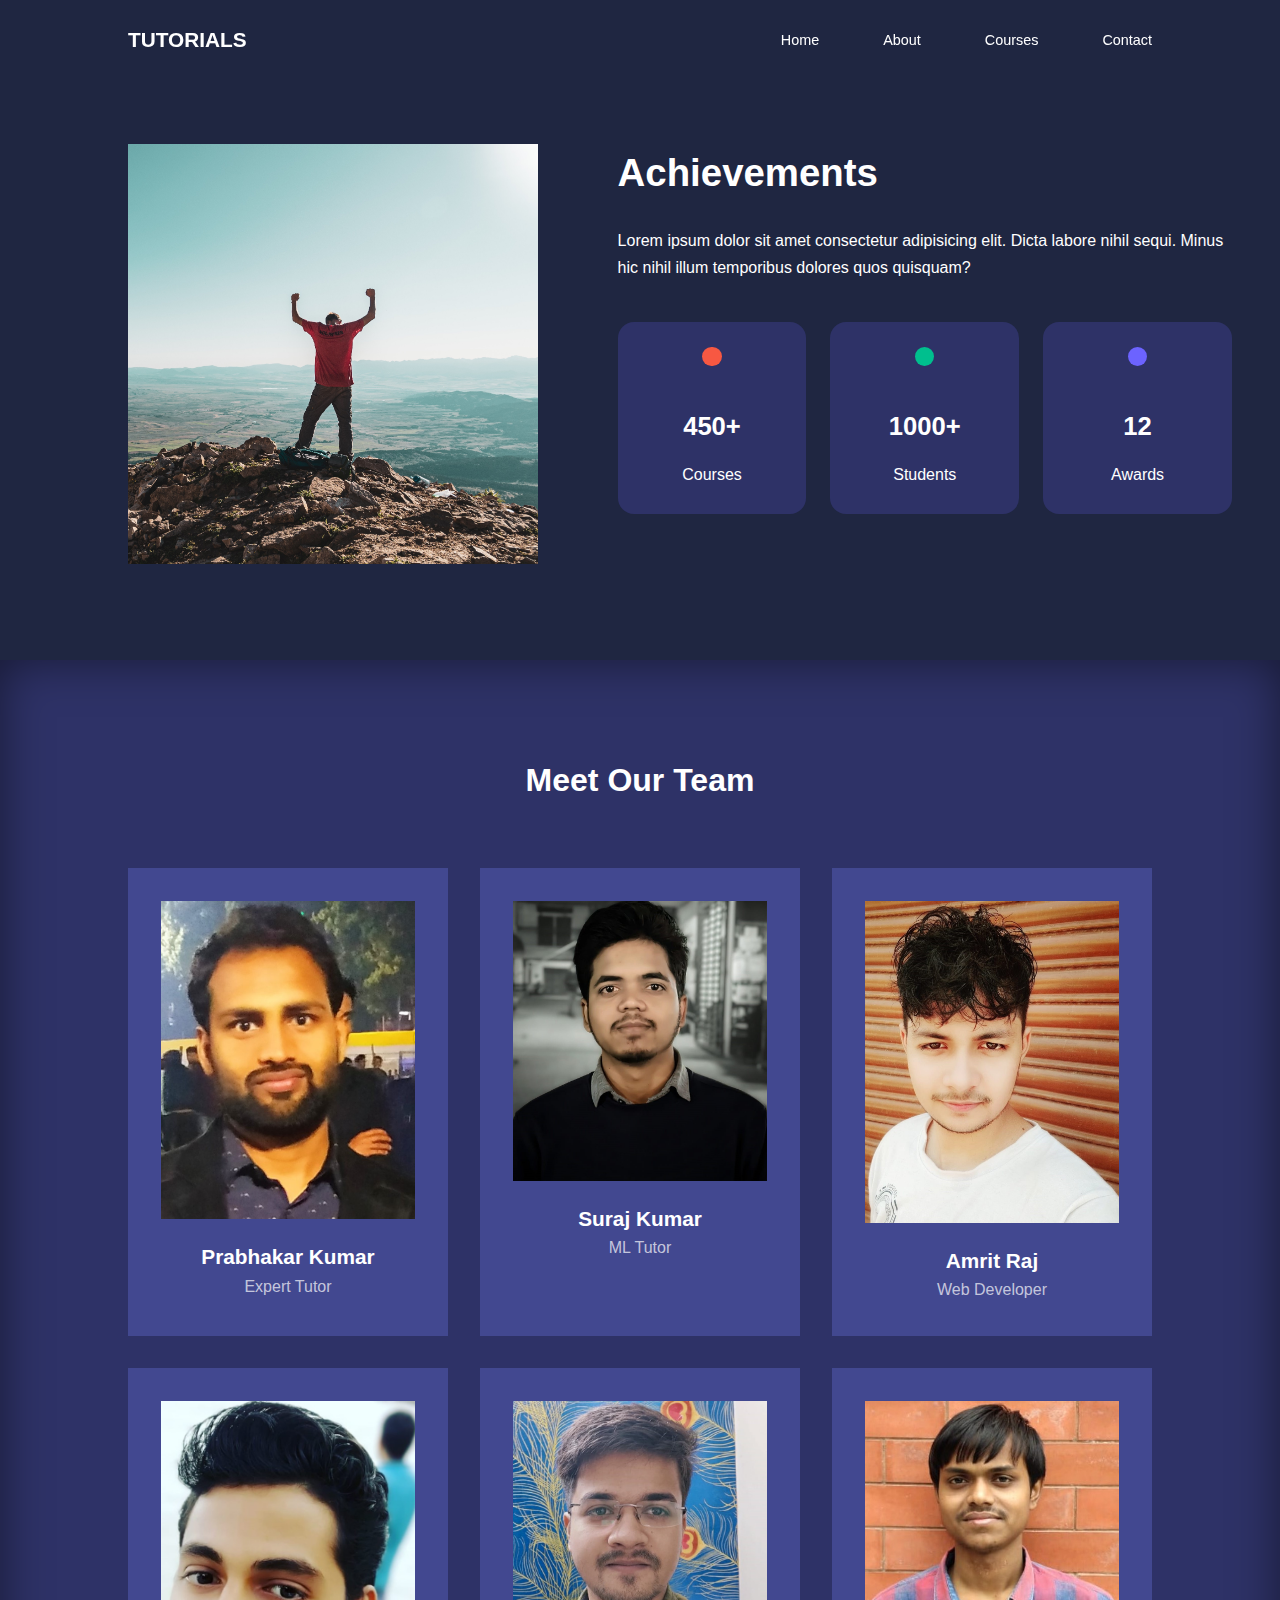
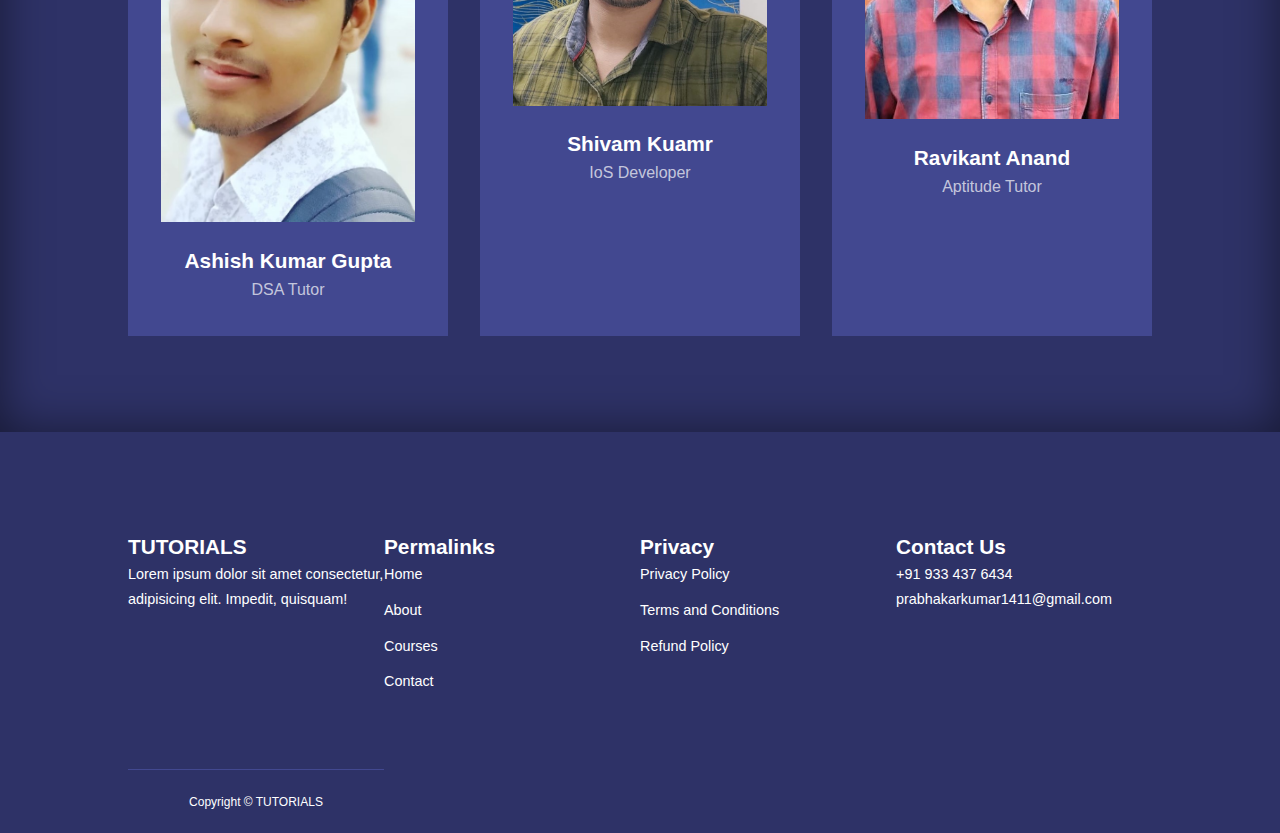
<file: about.html>
<!DOCTYPE html>
<html lang="en">

<head>
    <meta charset="UTF-8">
    <meta http-equiv="X-UA-Compatible" content="IE=edge">
    <meta name="viewport" content="width=device-width, initial-scale=1.0">
    <title>Educational Website</title>
    <!--ICONSCOUT CDN-->
    <link rel="stylesheet" href="https://unicons.iconscout.com/release/v2.1.6/css/unicons.css">

    <!--GOOGLE FONTS (Monsterraat)-->
    <link rel="preconnect" href="https://fonts.googleapis.com">
    <link rel="preconnect" href="https://fonts.gstatic.com" crossorigin>
    <link href="https://fonts.googleapis.com/css2?family=Montserrat:wght@300;400;500;600;700;800;900&family=Poppins:wght@100&display=swap" rel="stylesheet">


    <link rel="stylesheet" href="./css/style.css">
    <link rel="stylesheet" href="./css/about.css">

   
</head>

<body>
    <nav>
        <div class="container nav_container">
            <a href="index.html"><h4>TUTORIALS</h4></a>
            <ul class="nav_menu">
                <li><a href="index.html">Home</a></li>
                <li><a href="about.html">About</a></li>
                <li><a href="courses.html">Courses</a></li>
                <li><a href="contact.html">Contact</a></li>
            </ul>
            <button id="open-menu-btn"><i class="uil uil-bars"></i></button>
            <button id="close-menu-btn"><i class="uil uil-multiply"></i></button>
        </div>
    </nav>


    <section class="about_achievements">
        <div class="container about_achievements-container">
            <div class="about_achievements-left">
                <img src="Images\achievements.jpg">
            </div>
            <div class="about_achievements-right">
                <h1>Achievements</h1>
                <p>
                    Lorem ipsum dolor sit amet consectetur adipisicing elit. 
                    Dicta labore nihil sequi. Minus hic nihil illum temporibus 
                    dolores quos quisquam?
                </p>
                <div class="achievements_cards">
                    <article class="achievement_card">
                        <span class="achievement_icon">
                            <i class="uil uil-video"></i>
                        </span>
                        <h3>450+</h3>
                        <p>Courses</p>
                    </article>
                    <article class="achievement_card">
                        <span class="achievement_icon">
                            <i class="uil uil-users-alt"></i>
                        </span>
                        <h3>1000+</h3>
                        <p>Students</p>
                    </article>
                    <article class="achievement_card">
                        <span class="achievement_icon">
                            <i class="uil uil-trophy"></i>
                        </span>
                        <h3>12</h3>
                        <p>Awards</p>
                    </article>
                </div>
            </div>
        </div>
    </section>

    <section class="team">
        <h2>Meet Our Team</h2>
        <div class="container team_container">
            <article class="team_member">
                <div class="team_member-image">
                    <img src="Images\prabhakar.jpg">
                </div>
                <div class="team_member-info">
                    <h4>Prabhakar Kumar</h4>
                    <p>Expert Tutor</p>
                </div>
                <div class="team_member-socials">
                    <a href="https://instagram.com" target="_blank"><i class="uil uil-instagram"></i></a>
                    <a href="https://twitter.com" target="_blank"><i class="uil uil-twitter-alt"></i></a>
                    <a href="https://linkedin.com" target="_blank"><i class="uil uil-linkedin-alt"></i></a>
                </div>
            </article>
            <article class="team_member">
                <div class="team_member-image">
                    <img src="Images\suraj.jpeg">
                </div>
                <div class="team_member-info">
                    <h4>Suraj Kumar</h4>
                    <p>ML Tutor</p>
                </div>
                <div class="team_member-socials">
                    <a href="https://instagram.com" target="_blank"><i class="uil uil-instagram"></i></a>
                    <a href="https://twitter.com" target="_blank"><i class="uil uil-twitter-alt"></i></a>
                    <a href="https://linkedin.com" target="_blank"><i class="uil uil-linkedin-alt"></i></a>
                </div>
            </article>
            <article class="team_member">
                <div class="team_member-image">
                    <img src="Images\amrit.jpeg">
                </div>
                <div class="team_member-info">
                    <h4>Amrit Raj</h4>
                    <p>Web Developer</p>
                </div>
                <div class="team_member-socials">
                    <a href="https://instagram.com" target="_blank"><i class="uil uil-instagram"></i></a>
                    <a href="https://twitter.com" target="_blank"><i class="uil uil-twitter-alt"></i></a>
                    <a href="https://linkedin.com" target="_blank"><i class="uil uil-linkedin-alt"></i></a>
                </div>
            </article>
            <article class="team_member">
                <div class="team_member-image">
                    <img src="Images\ashish.jpeg">
                </div>
                <div class="team_member-info">
                    <h4>Ashish Kumar Gupta</h4>
                    <p>DSA Tutor</p>
                </div>
                <div class="team_member-socials">
                    <a href="https://instagram.com" target="_blank"><i class="uil uil-instagram"></i></a>
                    <a href="https://twitter.com" target="_blank"><i class="uil uil-twitter-alt"></i></a>
                    <a href="https://linkedin.com" target="_blank"><i class="uil uil-linkedin-alt"></i></a>
                </div>
            </article>
            <article class="team_member">
                <div class="team_member-image">
                    <img src="Images\shivam.jpeg">
                </div>
                <div class="team_member-info">
                    <h4>Shivam Kuamr</h4>
                    <p>IoS Developer</p>
                </div>
                <div class="team_member-socials">
                    <a href="https://instagram.com" target="_blank"><i class="uil uil-instagram"></i></a>
                    <a href="https://twitter.com" target="_blank"><i class="uil uil-twitter-alt"></i></a>
                    <a href="https://linkedin.com" target="_blank"><i class="uil uil-linkedin-alt"></i></a>
                </div>
            </article>
            <article class="team_member">
                <div class="team_member-image">
                    <img src="Images\ravikant.jpeg">
                </div>
                <div class="team_member-info">
                    <h4>Ravikant Anand</h4>
                    <p>Aptitude Tutor</p>
                </div>
                <div class="team_member-socials">
                    <a href="https://instagram.com" target="_blank"><i class="uil uil-instagram"></i></a>
                    <a href="https://twitter.com" target="_blank"><i class="uil uil-twitter-alt"></i></a>
                    <a href="https://linkedin.com" target="_blank"><i class="uil uil-linkedin-alt"></i></a>
                </div>
            </article>
        </div>
    </section>

    <footer class="footer">
        <div class="container footer_container">
            <div class="footer_1">
                <a href="index.html" class="footer_logo"><h4>TUTORIALS</h4></a>
                <p>
                    Lorem ipsum dolor sit amet consectetur, adipisicing elit. Impedit, quisquam!
                </p>
            </div>
            <div class="footer_2">
                <h4>Permalinks</h4>
                <ul class="permalinks">
                    <li><a href="index.html">Home</a></li>
                    <li><a href="about.html">About</a></li>
                    <li><a href="courses.html">Courses</a></li>
                    <li><a href="contact.html">Contact</a></li>
                </ul>
            </div>
            <div class="footer_3">
                <h4>Privacy</h4>
                <ul class="privacy">
                    <li><a href="#">Privacy Policy</a></li>
                    <li><a href="#">Terms and Conditions</a></li>
                    <li><a href="#">Refund Policy</a></li>
                </ul>
            </div>
            <div class="footer_4">
                <h4>Contact Us</h4>
                <div>
                    <p>+91 933 437 6434</p>
                    <p>prabhakarkumar1411@gmail.com</p>
                </div>
                <ul class="footer_socials">
                    <li><a href="#"><i class="uil uil-facebook-f"></i></a></li>
                    <li><a href="#"><i class="uil uil-instagram-alt"></i></a></li>
                    <li><a href="#"><i class="uil uil-twitter"></i></a></li>
                    <li><a href="#"><i class="uil uil-linkedin"></i></a></li>
                </ul>
            </div>
            <div class="footer_copyright">
                <small>Copyright &copy; TUTORIALS</small>
            </div>
        </div>
    </footer>

    <script src="./main.js"></script>
       
</body>
</html>
</file>
<file: css/style.css>
*{
    margin: 0;
    padding: 0;
    border: 0;
    outline: 0;
    text-decoration: none;
    list-style: none;
    box-sizing: border-box;
}
:root{
    --color-primary: #6c63ff;
    --color-success: #00bf8e;
    --color-warning: #f7c94b;
    --color-danger: #f75842;
    --color-danger-variant: rgba(247,88,66,0.4);
    --color-white: #fff;
    --color-light: rgba(255,255,255,0.7);
    --color-black: #000;
    --color-bg: #1f2641;
    --color-bg1: #2e3267;
    --color-bg2: #424890;

    --container-width-lg: 80%;
    --container-width-md: 90%;
    --container-width-sm: 94%;

    --transition: all 400ms ease;
}

body{
    font-family: "Monsterrat",sans-serif;
    line-height: 1.7;
    color: var(--color-white);
    background-color: var(--color-bg);
}

.container{
    width: var(--container-width-lg);
    margin: 0 auto;
}
section{
    padding: 6rem 0;   /* 1rem=16px;*/
}

section h2{
    text-align: center;
    margin-bottom: 4rem;
}

h1,h2,h3,h4,h5{
   line-height: 1.5;
}
h1{
    font-size: 2.4rem;
}
h2{
    font-size: 2rem;
}
h3{
    font-size: 1.6rem;
}
h4{
    font-size: 1.3rem;
}
a{
    color: var(--color-white);
}
img{
    width: 100%;
    display: block;
    object-fit: cover;
}

.btn{
    display: inline-block;
    background: var(--color-white);
    columns: var(--color-black);
    padding: 1rem 2rem;
    border: 1px solid transparent;
    font-weight: 500;
    transition: var(--transition);
}
.btn:hover{
    background: transparent;
    color: var(--color-white);
    border-color: var(--color-white);
}

.btn-primary{
    background: var(--color-danger);
    color: var(--color-white);
}

/*---------Start of NAVBAR---------*/
nav{
    background: transparent;
    width: 100vw;
    height: 5rem;
    position: fixed;
    top: 0;
    z-index: 11;
}
/* changes on srcolling */
.window-scroll{
    background: var(--color-primary);
    box-shadow: 0 1rem 2rem rgba(0, 0, 0, 0.2);
}
.nav_container{
    height: 100%;
    display: flex;
    justify-content: space-between;
    align-items: center;
}
nav button{
    display: none;
}
.nav_menu{
    display: flex;
    align-items: center;
    gap: 4rem;
}
.nav_menu a{
    font-size: 0.9rem;
    transition:  var(--transition);
}
.nav_menu a:hover{
    columns: var(--color-bg2);
}

/*---------Start of HEADER---------*/
header{
    position: relative;
    top: 5rem;
    overflow: hidden;
    height: 70vh;
    margin-bottom: 5rem;
}
.header_container{
    display: grid;
    grid-template-columns: 1fr 1fr;
    align-items: center;
    gap: 5rem;
    height: 100%;
}
.header_left p{
    margin: 1rem 0 2.4rem;
}

/*---------Start of CATEGORIES---------*/
.categories{
    background: var(--color-bg1);
    height: 32rem;
}
.categories h1{
    line-height: 1;
    margin-bottom: 3rem;
}
.categories_container{
    display: grid;
    grid-template-columns: 40% 60%;
}
.categories_left{
     margin-right: 4rem;
}
.categories_left p{
    margin: 1rem 0 3rem;
}
.categories_right{
    display: grid;
    grid-template-columns: repeat(3,1fr);
    gap: 1.2rem;
}
.category{
    background: var(--color-bg2);
    padding: 2rem;
    border-radius: 2rem;
    transition: var(--transition);
}
.category:hover{
    box-shadow: 0 3rem 3rem rgba(0, 0, 0, 0.3);
    z-index: 1;
}
.category:nth-child(2) .category_icon{
    background: var(--color-danger);
}
.category:nth-child(3) .category_icon{
    background: var(--color-success);
}
.category:nth-child(4) .category_icon{
    background: var(--color-warning);
}
.category:nth-child(5) .category_icon{
    background: var(--color-success);
}
.category_icon{
    background: var(--color-primary);
    padding: 0.7rem;
    border-radius: 0.9rem;
}
.category h5{
    margin: 2rem 0 1rem;
}
.category p{
    font-size: 0.85rem;
}

/*---------Start of popular courses---------*/
.courses{
    margin-top: 10rem;
}
.courses_container{
    display: grid;
    grid-template-columns: repeat(3, 1fr);
    gap: 2rem;
}
.course{
    background: var(--color-bg1);
    text-align: center;
    border: 1px solid transparent;
    transition: var(--transition);
}
.cours:hover{
    background: transparent;
    border-color: var(--color-primary);
}
.course_info{
    padding: 2rem;
}
.course_info p{
    margin: 1.2 rem 0 2rem;
    font-size: 0.9rem;
}

/*---------Start of popular FAQs---------*/
.faqs{
    background: var(--color-bg1);
    box-shadow: inset 0 0 3rem rgba(0, 0, 0, 0.5);
}
.faqs_container{
    display: grid;
    grid-template-columns: 1fr 1fr;
    gap: 1rem;
}
.faq{
    padding: 2rem;
    display: flex;
    align-items: center;
    gap: 1.4rem;
    height: fit-content;
    background: var(--color-primary);
    cursor: pointer;
}
.faq h4{
    font-size: 1rem;
    line-height: 2.2;
}
faq_icon{
    align-self: flex-start;
    font-size: 1.2rem;
}
.faq p{
    margin-top: 0.8rem;
    display: none;
}
.faq.open p{
    display: block;  /*To hide answer*/
}


/*---------Start of popular testimonial---------*/
.testimonials_container{
    overflow-x: hidden;
    position: relative;
    margin-bottom: 5rem;
}
.testimonial{
    padding-top: 2rem;
}
.avatar{
    width: 6rem;
    height: 6rem;
    border-radius: 50%;
    overflow: hidden;
    margin: 0 auto 1rem;
    border: 1rem solid var(--color-bg1);
}
.testimonial_info{
    text-align: center;
}
.testimonial_body{
    background: var(--color-primary);
    padding: 2rem;
    margin-top: 3rem;
    position: relative;
}
.testimonial_body::before{
    content: "";
    display: block;
    background: linear-gradient(135deg,transparent,var(--color-primary),
      var(--color-primary), var(--color-primary)
    );
    width: 3rem;
    height: 3rem;
    position: absolute;
    left: 50%;
    top: -1.5rem;
    transform: rotate(45deg);
}

/*---------Start of footer---------*/
.footer{
    background: var(--color-bg1);
    padding-top: 5rem;
    font-size: 0.9rem;
}
.footer_container{
    display: grid;
    grid-template-columns: repeat(4, 1fr);
    grid-area: 5rem;
}
.footer_container > div h4{
    margin-top: 1.2rem;
}
.footer_1 p{
    max-resolution: 0 0 2rem;
}
footer ul li{
    margin-bottom: 0.7rem;
}
footer ul li a:hover{
    text-decoration: underline;
}
.footer_socials{
    display: flex;
    gap: 1rem;
    font-size: 1.2rem;
    margin-top: 2rem;
}
.footer_copyright{
    text-align: center;
    margin-top: 4rem;
    padding: 1.2rem 0;
    border-top: 1px solid var(--color-bg2);
}

/*------Responsive design(TABLETS) using media queries------*/
@media screen and (max-width: 1024px){
    .container{
        width: var(--container-width-md);
    }
    h1{
        font-size: 2.2rem;
    }
    h2{
        font-size: 1.7rem;
    }
    h3{
        font-size: 1.4rem;
    }
    h4{
        font-size: 1.2rem;
    }

    /*---------NAVBAR------*/
    nav button{
        display: inline-block;
        background: transparent;
        font-size: 1.8rem;
        color: var(--color-warning);
        cursor: pointer;
    }
    nav button#close-menu-btn{
        display: none;
    }
    .nav_menu{
        position: fixed;
        top: 5rem;
        right: 5%;
        height: fit-content;
        width: 18rem;
        flex-direction: column;
        gap: 0;
        display: none;
    }
    .nav_menu li{
        width: 100%;
        height: 5.8rem;
        animation: animateNavItems 1s  linear forwards;
        transform-origin: top right;
        opacity: 0;
    }
    .nav_menu li:nth-child(2){
        animation-delay: 200ms;
    }
    .nav_menu li:nth-child(3){
        animation-delay: 400ms;
    }
    .nav_menu li:nth-child(4){
        animation-delay: 600ms;
    }

    @keyframes animateNavItems{
        0% {
            transform: rotateZ(-90deg) rotateX(90deg) scale(0.1);
        }
        100%{
            transform: rotateZ(0) rotateX(0) scale(1);
            opacity: 1;
        }   
    }
    .nav_menu li a{
        background: var(--color-primary);
        box-shadow: -4rem 6rem 10rem rgba(0, 0, 0, 0.6);
        width: 100%;
        height: 100%;
        display: grid;
        place-items: center;
    }
    .nav_menu li a:hover{
        background: var(--color-bg2);
        columns: var(--color-white);
    }

    /*--------HEADER-------*/
    header{
        height: 52vh;
        margin-bottom: 4rem;
    }
    .header_container{
        gap: 0;
        padding-bottom: 3rem;
    }

    /*--------CATEGORIES-------*/
    .categories{
        height: auto;
    }
    .categories_container{
        grid-template-columns: 1fr;
        gap: 3rem;
    }
    .categories_left{
        margin-left: 0;
    }

    /*--------POPULAR COURSES-------*/
    .courses{
        margin-top: 0;
    }
    .courses_container{
        grid-template-columns: 1fr 1fr;
    }

    /*--------FAQs-------*/
    .faqs_container{
        grid-template-columns: 1fr;
    }
    .faq{
        padding: 1.5rem;
    }

    /*--------FOOTER-------*/
    .footer_container{
        grid-template-columns: 1f 1fr;
    }
}


/*------------------ MDIA QUERIES (PHONES) --------*/
@media  screen and (max-width: 600px) {
    .container{
        width: var(--container-width-sm);
    }

    /*--------NAVBAR-------*/
    .nav_menu{
        right: 3%;
    }

    /*--------HEADER-------*/
    header{
        height: 100vh;
    }
    .header_container{
        grid-template-columns: 1fr;
        text-align: center;
        margin-top: 0;
    }
    .header_left p{
        margin-bottom: 1.3rem;
    }

    /*--------CATEGORIES-------*/
    .categories_right{
        grid-template-columns: 1fr 1fr;
        gap: 0.7rem;
    }
    .category{
        padding: 1rem;
        border-radius: 1rem;
    }
    .category_icon{
        margin-top: 4px;
        display: inline-block;
    }

    /*--------POPULAR COURSES-------*/
    .courses_container{
        grid-template-columns: 1fr;
    }

    /*--------TESTIMONIALS-------*/
    .testimonial_body{
        padding: 1.2rem;
    }

    /*--------FOOTER-------*/
    .footer_container{
        grid-template-columns: 1fr;
        text-align: center;
        gap: 2rem;
    }
    .footer_1 p{
        margin: 1rem auto;
    }
    .footer_socials{
        justify-content: center;
    }
    
}
</file>
<file: css/about.css>
/*------------ACHIEVEMENTS--------*/
.about_achievements{
    margin-top: 3rem;
}
.about_achievements-container{
    display: grid;
    grid-template-columns: 40% 60%;
    gap: 5rem;
}


.about_achievements-right > p{
margin: 1.6rem 0 2.5rem;
}
.achievements_cards{
    display: grid;
    grid-template-columns: repeat(3, 1fr);
    gap: 1.5rem;
}
.achievement_card{
    background: var(--color-bg1);
    padding: 1.6rem;
    border-radius: 1rem;
    text-align: center;
    transition: var(--transition);
}
.achievement_card:hover{
    background: var(--color-bg2);
    box-shadow: 0 3rem 3rem rgba(0, 0, 0, 0.3);
}
 .achievement_icon{
    background: var(--color-danger);
    padding: 0.6rem;
    border-radius: 1rem;
    display: inline-block;
    margin-bottom: 2rem;
    font-size: 2rem;
}
.achievement_card:nth-child(2) .achievement_icon{
    background: var(--color-success);
}
.achievement_card:nth-child(3) .achievement_icon{
    background: var(--color-primary);
}
.achievement_card p{
    margin-top: 1rem;
}

/*------------MEET OUR TEAM--------*/
.team{
    background: var(--color-bg1);
    box-shadow: inset 0 0 3rem rgba(0, 0, 0, 0.5);
}
.team_container{
    display: grid;
    grid-template-columns: repeat(3, 1fr);
    gap: 2rem;
}
.team_member{
    background: var(--color-bg2);
    padding: 2rem;
    border: 1px solid transparent;
    transition: var(--transition);
    position: relative;
    overflow: hidden;
}
.team_member:hover{
    background-color: transparent;
    border-color: var(--color-primary);
}
.team_member-img img{
    filter: saturate(0);
}
.team_member:hover img{
    filter: saturate(1);
}
.team_member-info{
    text-align: center;
    margin-top: 1.4rem;
}
.team_member-info p{
    color: var(--color-light);
}

.team_member-socials{
    position: absolute;
    top: 50%;
    transform: translateY(-50%);
    right:-100%;
    display: flex;
    flex-direction: column;
    background: var(--color-primary);
    border-radius: 1rem 0 0 1rem;
    box-shadow: -2rem 0 2rem rgba(0, 0, 0, 0.3);
    transition: var(--transition);
}
.team_member:hover .team_member-socials{
    right: 0;
}
.team_member-socials a{
    padding: 1rem;
}

/*------------MEDIA QUERIES(TABLETS)-----*/
@media  screen and (max-width: 1024px) {
    .about_achievements{
        margin-top: 2rem;
    }
    .about_achievements-container{
        grid-template-columns: 1fr;
        gap: 4rem;
    }
    .about_achievements-left{
        width: 80%;
        max-resolution: 0 auto;
    }
    .team_container{
        grid-template-columns: repeat(3, 1fr);
        gap: 1.5rem;
    }
    .team_member{
        padding: 1rem;
    }
}

/*------------MEDIA QUERIES(MOBILE PHONES)--------*/
@media screen and (max-width: 600px) {
    .achievements_cards{
        grid-template-columns: 1fr 1fr;
        gap: 0.7rem;
    }
    .team_container{
        grid-template-columns: 1fr 1fr;
        grid-area: 0.7rem;
    }
    .team_member p{
        margin-bottom: 1.5rem;
    }
}
</file>
